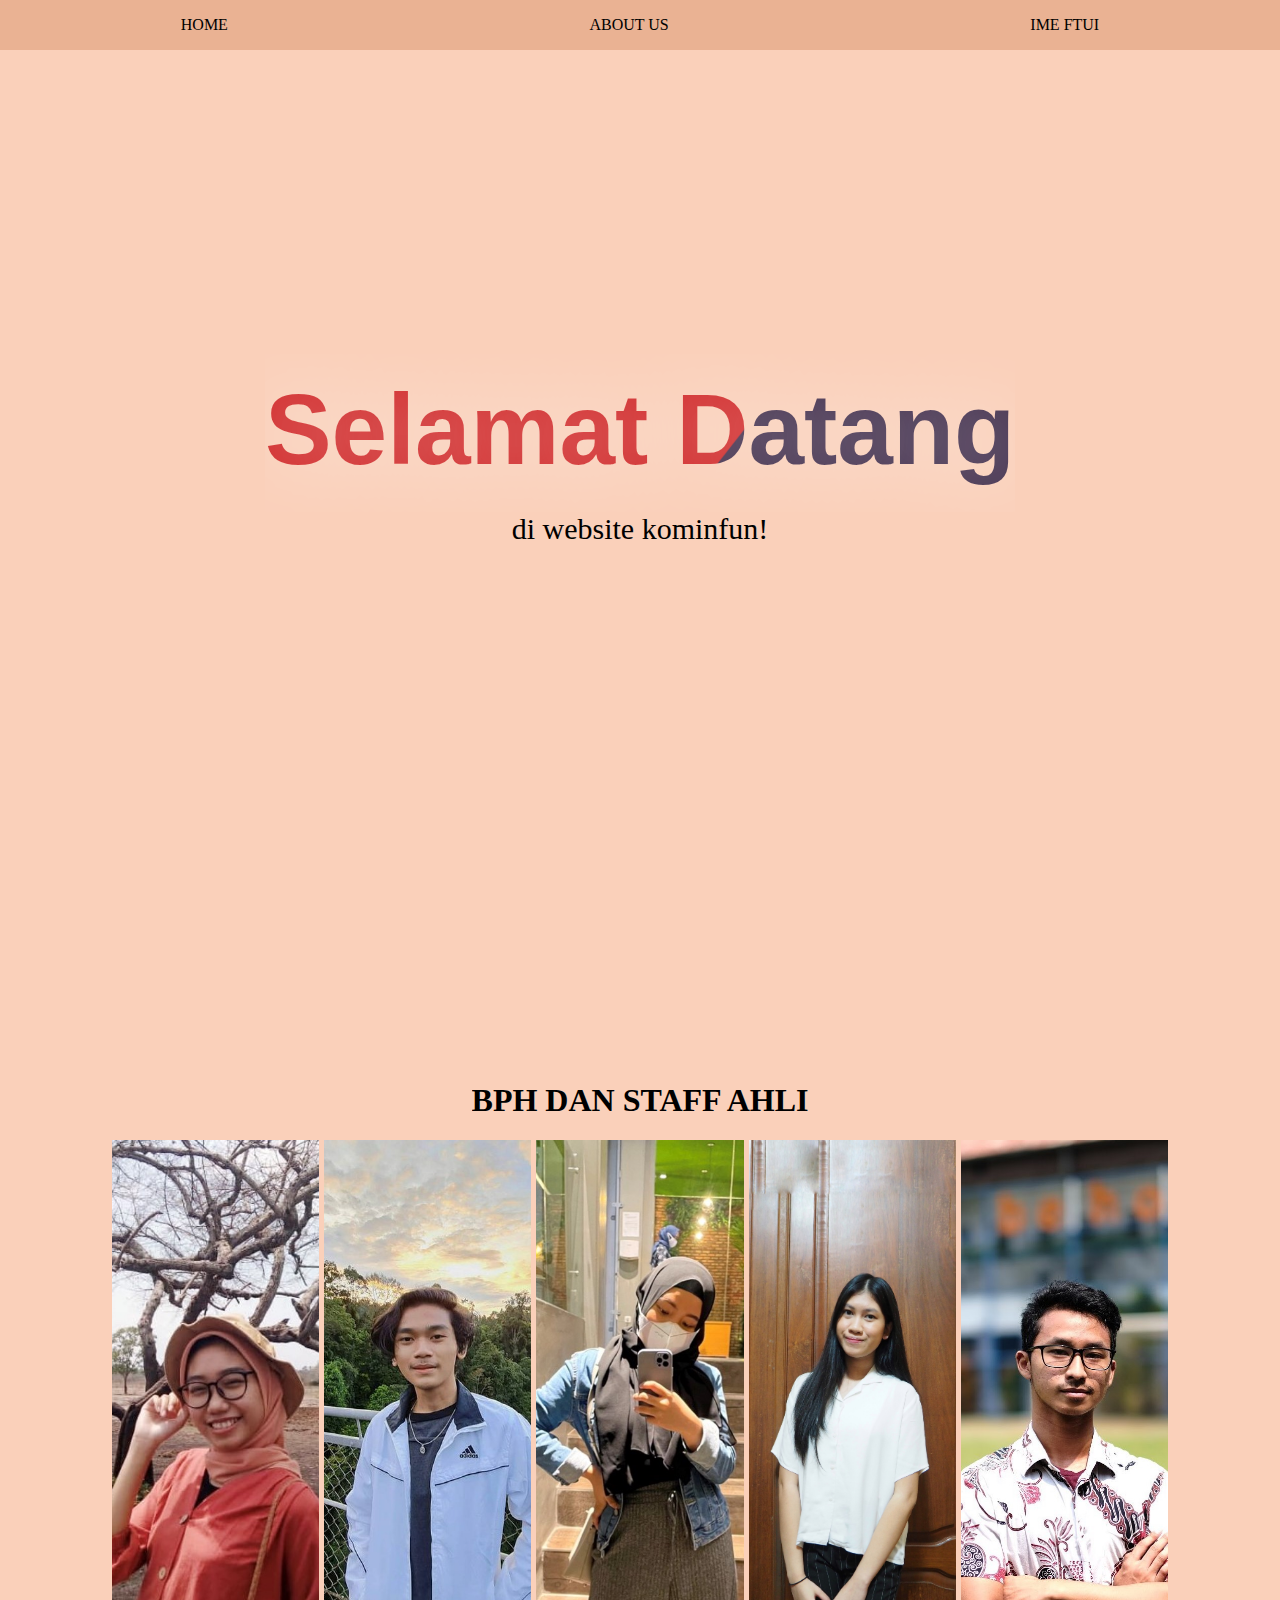
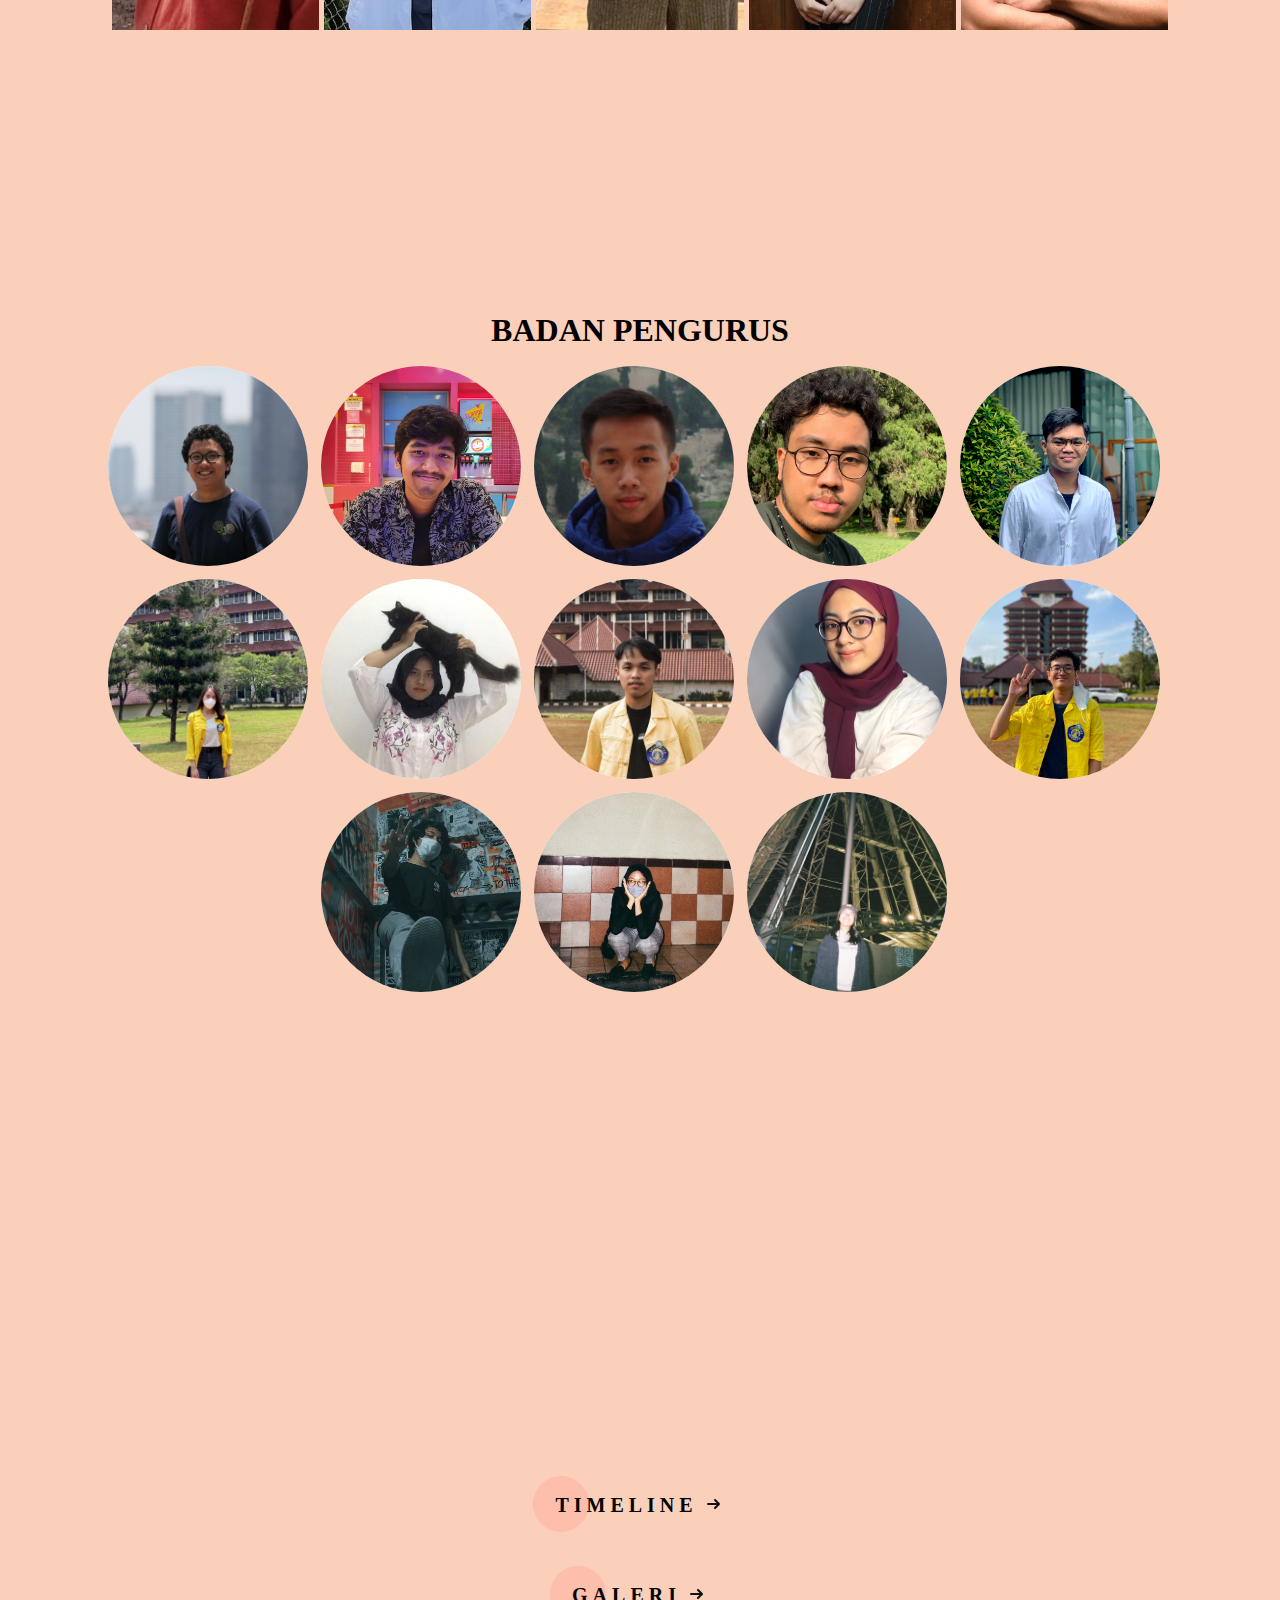
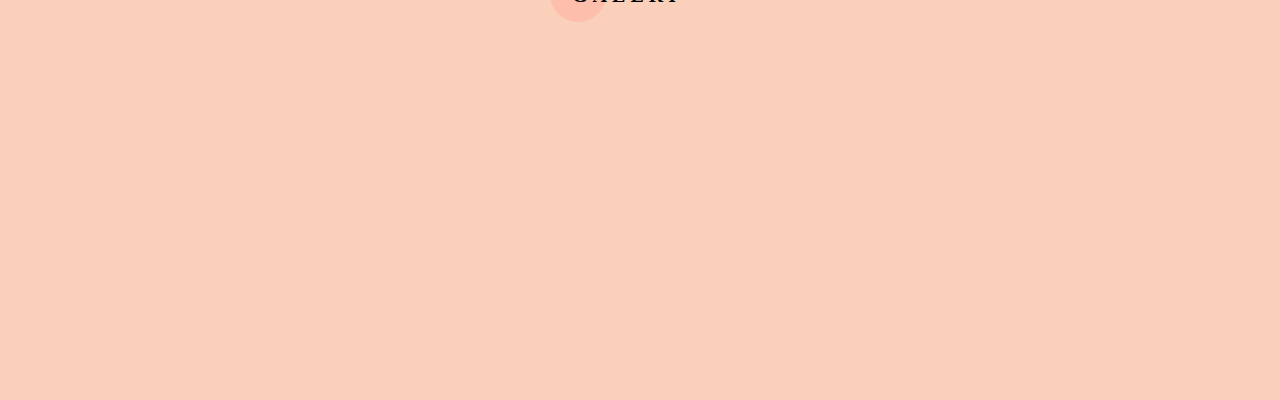
<file: index.html>
<!DOCTYPE html>
<html lang="en">
<head>
    <meta charset="UTF-8">
    <meta http-equiv="X-UA-Compatible" content="IE=edge">
    <meta name="viewport" content="width=device-width, initial-scale=1.0">
    <meta property="og:title" content=""/>
    <meta property="og:type" content=""/>
    <meta property="og:image" content=""/>
    <title>Welcome To Our Website!</title>
    <link rel="stylesheet" href="web.css">
</head>
<body>
    <div class="navbar"> 
        <div class="menu"><a href="index.html">HOME</a></div>
        <div class="menu"><a href="About me.html">ABOUT US</a></div>
        <div class="menu"><a href="https://ime.eng.ui.ac.id/" target="_blank">IME FTUI</a></div>
    </div>
    <div class="page">
        <h1 class="head1">Selamat Datang</h1>
        <p class="par1">di website kominfun!</p>
    </div>
    <div class="page">
        <h1 class="head2">BPH DAN STAFF AHLI</h1>
        <div class="grid">
            <div class="kotak1 box_1"><a href="https://instagram.com/amaliakumala/" target="_blank"><img src="ame.jpg"></a><h2>STAFF AHLI</h2><h3>AMALIA KUMALA</h3></div>
            <div class="kotak1 box_2"><a href="https://instagram.com/pikrayy/" target="_blank"><img src="pikray.jpg"></a><h2>WAKABID 1</h2><h3>FIKRI FAZA</h3></div>
            <div class="kotak1 box_3"><a href="https://instagram.com/shaftsyy/" target="_blank"><img src="shafa.jpeg"></a><h2>KABID</h2><h3>SHAFA TASYA</h3></div>
            <div class="kotak1 box_4"><a href="https://instagram.com/mjindriati/" target="_blank"><img src="indri.jpg"></a><h2>WAKABID 2</h2><H3>MAHARANI INDRI</H3></div>
            <div class="kotak1 box_5"><a href="https://instagram.com/elianrichard/" target="_blank"><img src="elian.jpg"></a><h2>STAFF AHLI</h2><h3>ELIAN RICHARD</h3></div>
        </div>
    </div>
    <div class="page">
        <h1 class="head2">BADAN PENGURUS</h1>
        <div class="grid2">
            <div class="circle c1"><a href="https://instagram.com/raizhaprayoga/" target="_blank"><img src="raizha.jpg"></a><h2>RAIZHA</h2></div>
            <div class="circle c2"><a href="https://instagram.com/afdalior/" target="_blank"><img src="afdol.jpg" alt=""></a><h2>AFDOL</h2></div>
            <div class="circle c3"><a href="https://instagram.com/imanuel.justin/" target="_blank"><img src="justin.jpg"></a><h2>JUSTIN</h2></div>
            <div class="circle c4"><a href="https://instagram.com/fateen.njb/" target="_blank"><img src="fateen.jpg"></a><h2>FATEEN</h2></div>
            <div class="circle c5"><a href="https://instagram.com/syafiqalfaruqq/" target="_blank"><img src="syafiq.jpeg" alt=""></a><h2>SYAFIQ</h2></div>
            <div class="circle c6"><a href="https://instagram.com/evelynvelenciafeb/" target="_blank"><img src="evelyn.jpg"></a><h2>EVELYN</h2></div>
            <div class="circle c7"><a href="https://instagram.com/qinthara_a/" target="_blank"><img src="andin.jpg"></a><h2>ANDIN</h2></div>
            <div class="circle c8"><a href="https://instagram.com/yohanesvianney_/" target="_blank"><img src="vianey.jpg"></a><h2>VIANEY</h2></div>
            <div class="circle c9"><a href="https://instagram.com/syifares/" target="_blank"><img src="syifa.jpg"></a><h2>SYIFA</h2></div>
            <div class="circle c10"><a href="https://instagram.com/rifanda_athallah/" target="_blank"><img src="panda.jpg"></a><h2>PANDA</h2></div>
            <div class="kosong c11"></div>
            <div class="circle c12"><a href="https://instagram.com/rickkyzzz/" target="_blank"><img src="ricky.png"></a><h2>RICKY</h2></div>
            <div class="circle c13"><a href="https://instagram.com/nahdanafila/" target="_blank"><img src="nahda.jpg"></a><h2>NAHDA</h2></div>
            <div class="circle c14"><a href="https://instagram.com/naurakalista/" target="_blank"><img src="naura.png"></a><h2>NAURA</h2></div>
            <div class="kosong c15"></div>
        </div>
        
    </div>
    <div class="page">
        <div class="link"><a href="timeline.html" class="cta">
            <span>Timeline</span>
            <svg width="13px" height="10px" viewBox="0 0 13 10">
              <path d="M1,5 L11,5"></path>
              <polyline points="8 1 12 5 8 9"></polyline>
            </svg>
          </a></div>
        <div class="link"><a href="galeri.html" class="cta">
            <span>Galeri</span>
            <svg width="13px" height="10px" viewBox="0 0 13 10">
              <path d="M1,5 L11,5"></path>
              <polyline points="8 1 12 5 8 9"></polyline>
            </svg>
          </a></div>
    </div>
</body>
</html>
</file>
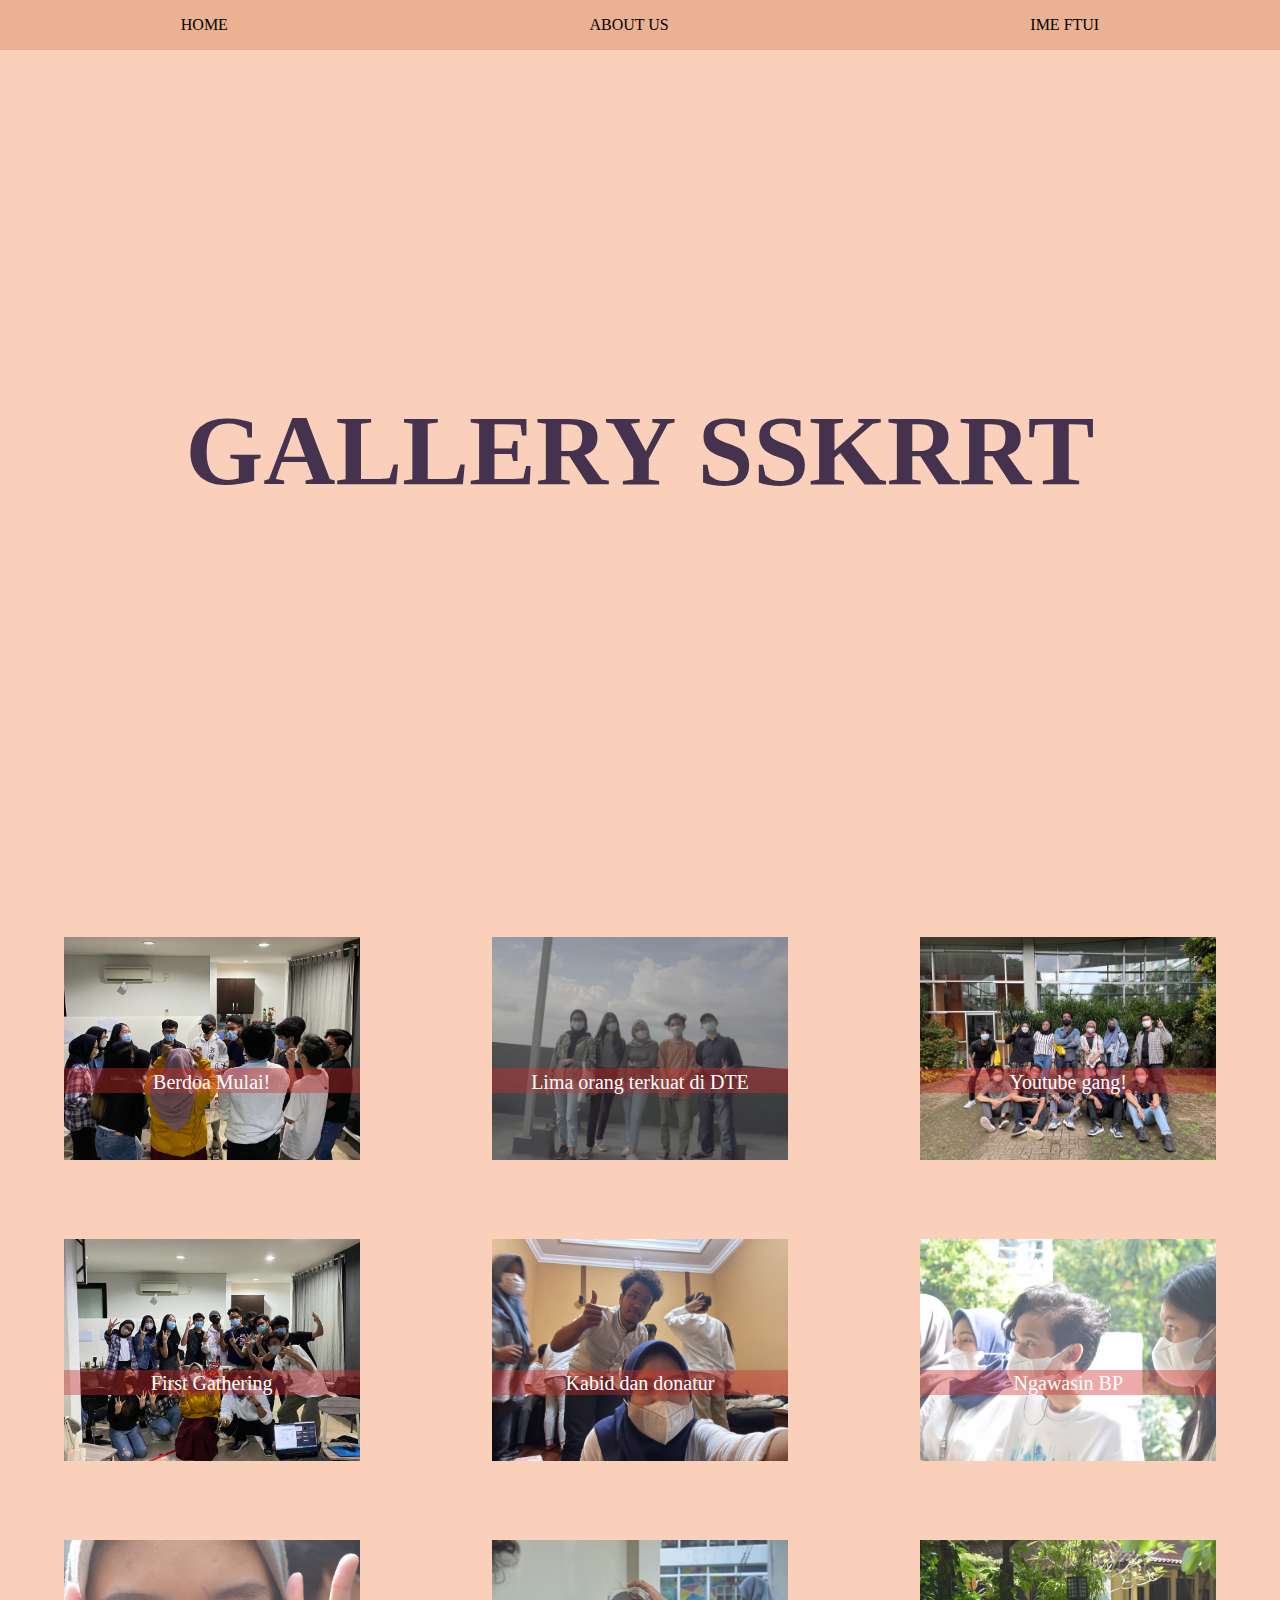
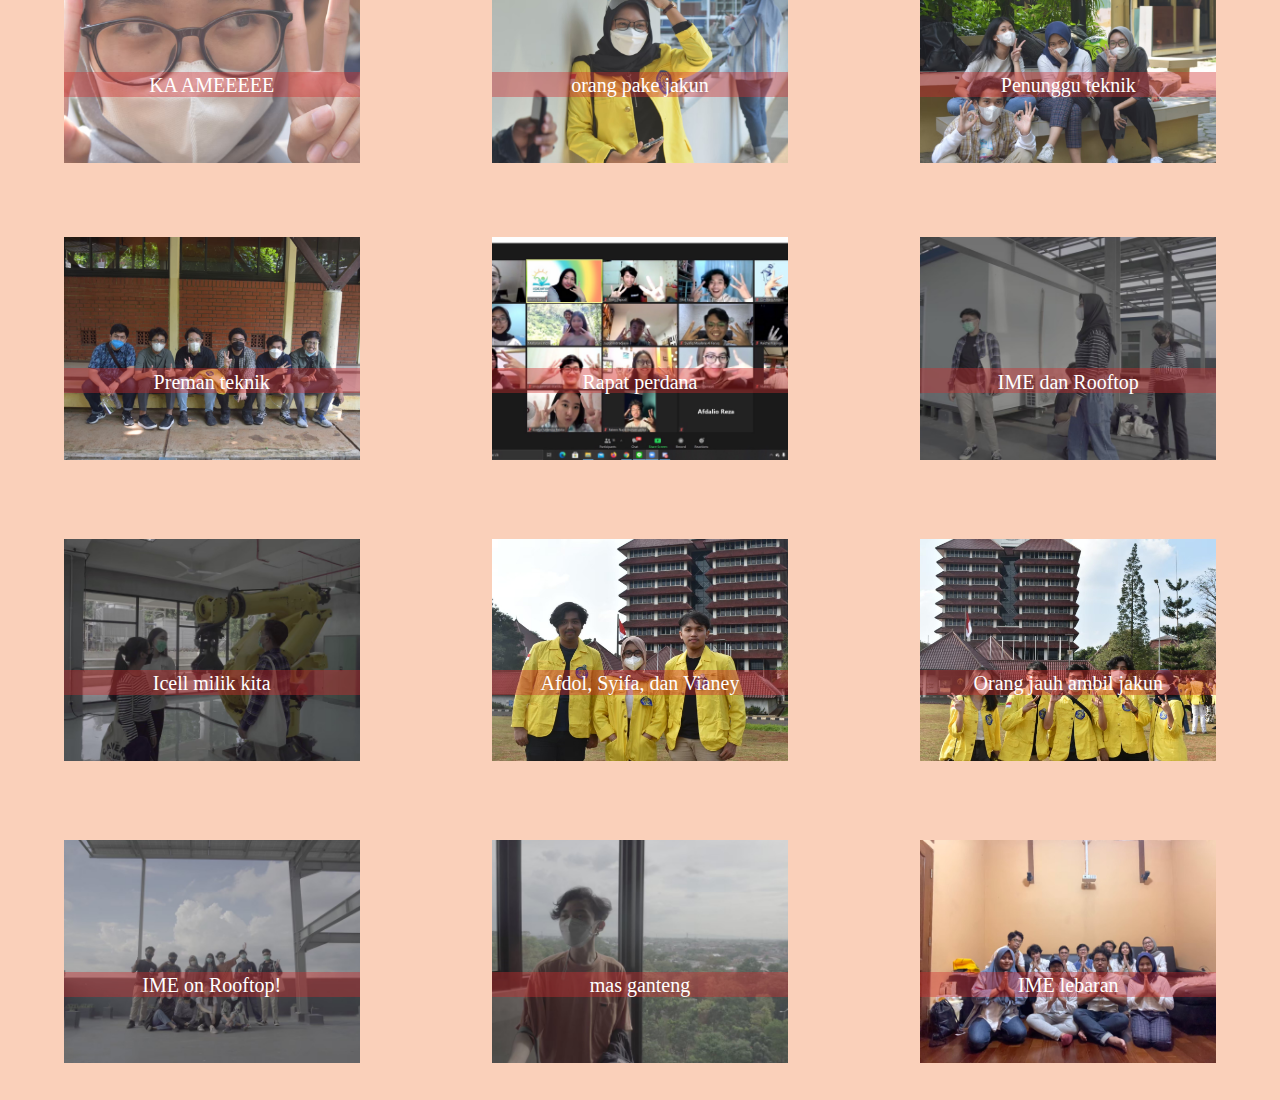
<file: galeri.html>
<!DOCTYPE html>
<html lang="en">
<head>
    <meta charset="UTF-8">
    <meta http-equiv="X-UA-Compatible" content="IE=edge">
    <meta name="viewport" content="width=device-width, initial-scale=1.0">
    <title>Galeri</title>
    <link rel="stylesheet" href="galeri.css">
</head>
<body>
    <div class="page">
        <div class="navbar"> 
            <div class="menu"><a href="index.html">HOME</a></div>
            <div class="menu"><a href="About me.html">ABOUT US</a></div>
            <div class="menu"><a href="https://ime.eng.ui.ac.id/">IME FTUI</a></div>
        </div>
        <div class="HEADER">
            <div class="judul">
                <h1>GALLERY SSKRRT</h1>
            </div>
        </div>
    </div>
    <div class="page">
        <div class="grid">
            <div class="content">
                <div class="galeri1">
                    <div class="foto"><img src="Doa dulu!.jpg"></div>
                    <div class="gambar"></div>
                    <div class="tulisan">Berdoa Mulai!</div>
                </div>
            </div>
            <div class="content">
                <div class="galeri1">
                    <div class="foto"><img src="BPH dan SA.jpg"></div>
                    <div class="gambar"></div>
                    <div class="tulisan">Lima orang terkuat di DTE</div>
                </div>
            </div>
            <div class="content">
                <div class="galeri1">
                    <div class="foto"><img src="IME on Youtube!.jpg"></div>
                    <div class="gambar"></div>
                    <div class="tulisan">Youtube gang!</div>
                </div>
            </div>
            <div class="content">
                <div class="galeri1">
                    <div class="foto"><img src="FIrst Gathering!.jpg"></div>
                    <div class="gambar"></div>
                    <div class="tulisan">First Gathering</div>
                </div>
            </div>
            <div class="content">
                <div class="galeri1">
                    <div class="foto"><img src="Ka Shafa dan donatur.jpg"></div>
                    <div class="gambar"></div>
                    <div class="tulisan">Kabid dan donatur</div>
                </div>
            </div>
            <div class="content">
                <div class="galeri1">
                    <div class="foto"><img src="mampus dipelotoin.jpg"></div>
                    <div class="gambar"></div>
                    <div class="tulisan">Ngawasin BP</div>
                </div>
            </div>
            <div class="content">
                <div class="galeri1">
                    <div class="foto"><img src="MEEKKK.jpg"></div>
                    <div class="gambar"></div>
                    <div class="tulisan">KA AMEEEEE</div>
                </div>
            </div>
            <div class="content">
                <div class="galeri1">
                    <div class="foto"><img src="njay jakun.jpg"></div>
                    <div class="gambar"></div>
                    <div class="tulisan">orang pake jakun</div>
                </div>
            </div>
            <div class="content">
                <div class="galeri1">
                    <div class="foto"><img src="Penunggu Teknik.jpg"></div>
                    <div class="gambar"></div>
                    <div class="tulisan">Penunggu teknik</div>
                </div>
            </div>
            
        </div>
    </div>
    <div class="page">
        <div class="grid">
            <div class="content">
                <div class="galeri1">
                    <div class="foto"><img src="Preman teknik.jpg"></div>
                    <div class="gambar"></div>
                    <div class="tulisan">Preman teknik</div>
                </div>
            </div>
            <div class="content">
                <div class="galeri1">
                    <div class="foto"><img src="Rapat perdana.jpg"></div>
                    <div class="gambar"></div>
                    <div class="tulisan">Rapat perdana</div>
                </div>
            </div>
            <div class="content">
                <div class="galeri1">
                    <div class="foto"><img src="Rooftop.jpg"></div>
                    <div class="gambar"></div>
                    <div class="tulisan">IME dan Rooftop</div>
                </div>
            </div>
            <div class="content">
                <div class="galeri1">
                    <div class="foto"><img src="Shooting di icell.jpg"></div>
                    <div class="gambar"></div>
                    <div class="tulisan">Icell milik kita</div>
                </div>
            </div>
            <div class="content">
                <div class="galeri1">
                    <div class="foto"><img src="Syifa dan hewan peliharaanya.jpg"></div>
                    <div class="gambar"></div>
                    <div class="tulisan">Afdol, Syifa, dan Vianey</div>
                </div>
            </div>
            <div class="content">
                <div class="galeri1">
                    <div class="foto"><img src="Vianey kabur ke UI.jpg"></div>
                    <div class="gambar"></div>
                    <div class="tulisan">Orang jauh ambil jakun</div>
                </div>
            </div>
            <div class="content">
                <div class="galeri1">
                    <div class="foto"><img src="IME on Rooftop.jpg"></div>
                    <div class="gambar"></div>
                    <div class="tulisan">IME on Rooftop!</div>
                </div>
            </div>
            <div class="content">
                <div class="galeri1">
                    <div class="foto"><img src="bang pik.jpg"></div>
                    <div class="gambar"></div>
                    <div class="tulisan">mas ganteng</div>
                </div>
            </div>
            <div class="content">
                <div class="galeri1">
                    <div class="foto"><img src="bukberr.jpg"></div>
                    <div class="gambar"></div>
                    <div class="tulisan">IME lebaran</div>
                </div>
            </div>
            
        </div>
    </div>
</body>
</html>
</file>
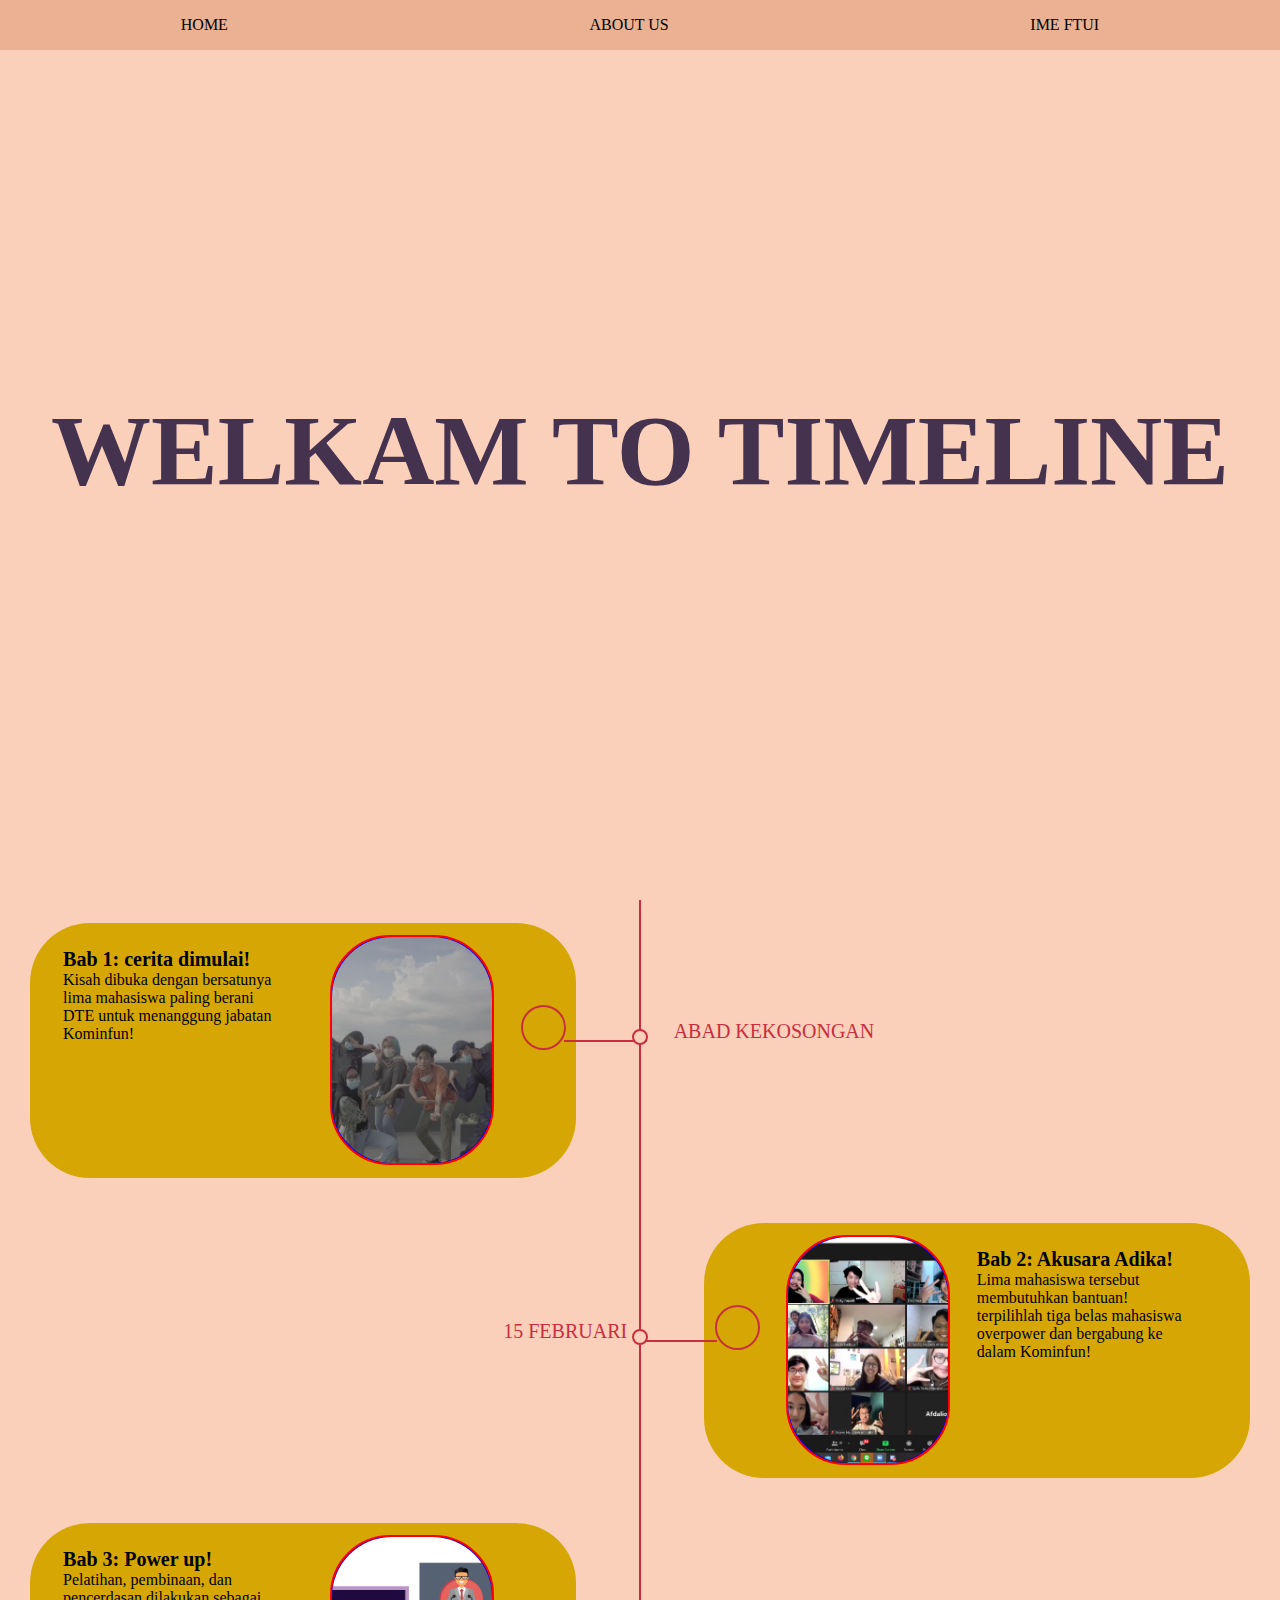
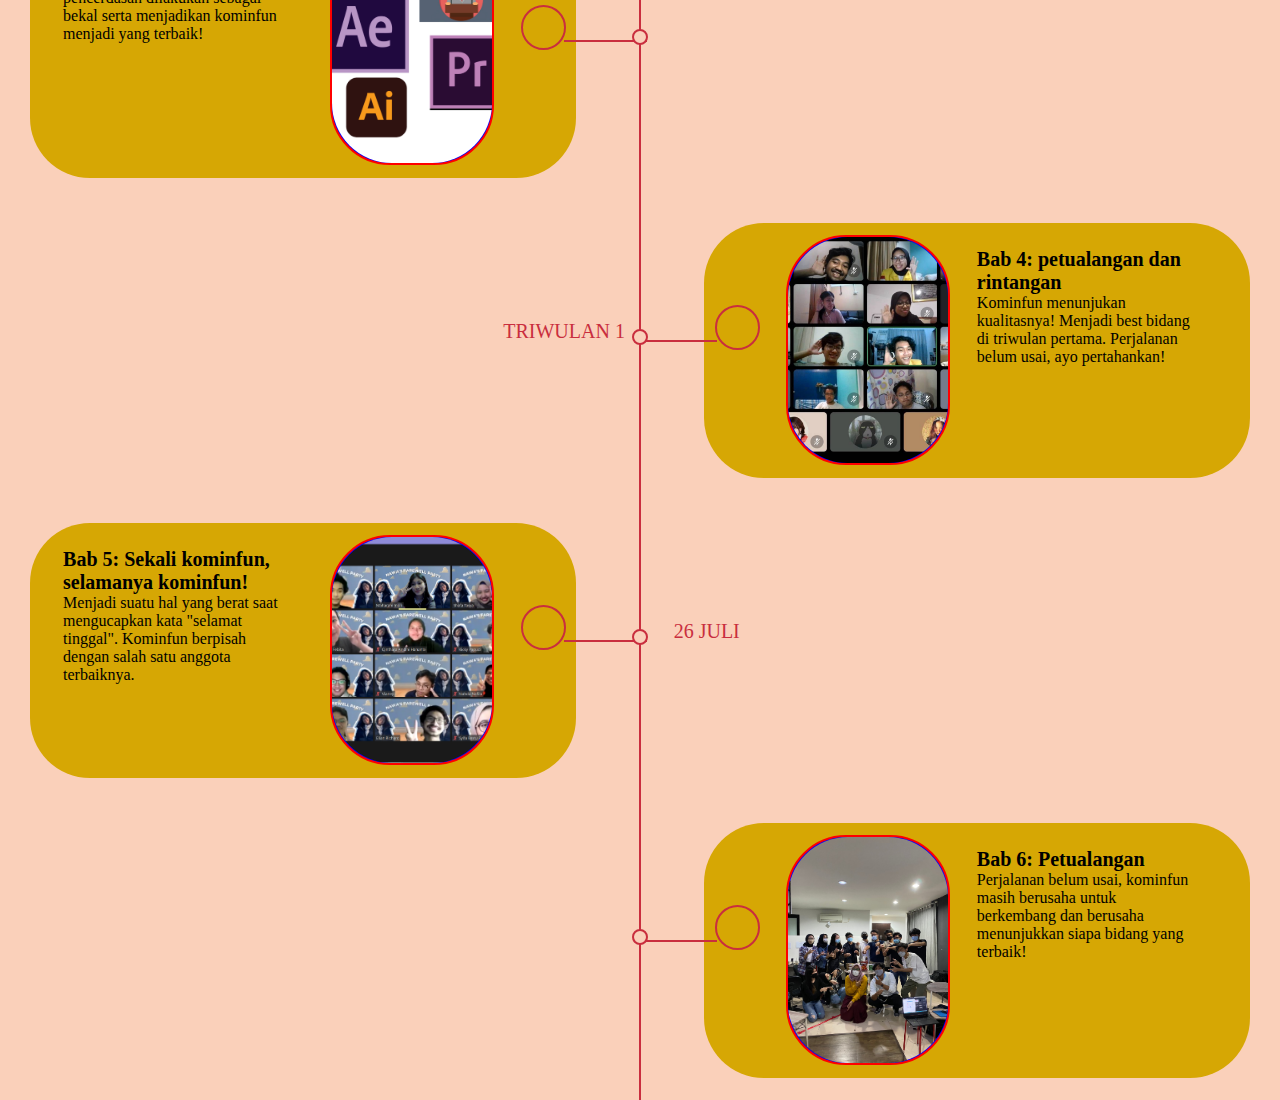
<file: timeline.html>
<!DOCTYPE html>
<html lang="en">
<head>
    <meta charset="UTF-8">
    <meta http-equiv="X-UA-Compatible" content="IE=edge">
    <meta name="viewport" content="width=device-width, initial-scale=1.0">
    <title>Timeline</title>
    <link rel="stylesheet" href="timeline.css">
</head>
<body>
    <div class="page">
        <div class="navbar"> 
            <div class="menu"><a href="index.html">HOME</a></div>
            <div class="menu"><a href="About me.html">ABOUT US</a></div>
            <div class="menu"><a href="https://ime.eng.ui.ac.id/">IME FTUI</a></div>
        </div>
        <div class="HEADER">
            <div class="judul">
                <h1>WELKAM TO TIMELINE</h1>
            </div>
        </div>
    </div>
    <div class="page">
        <div class="grid">
            <div class="timeline1">
                <div class="content">
                    <div class="kotak">
                        <div class="gambar" ><img src="bab 1.jpg"></div>
                        <div class="deskripsi">
                            <h1>Bab 1: cerita dimulai!</h1>
                            <p>Kisah dibuka dengan bersatunya lima mahasiswa paling berani DTE untuk menanggung jabatan Kominfun!</p>
                        </div>
                    </div>
                </div>
                <div class="garistengah">
                    <div class="garispenghubung"></div>
                    <div class="lingkaran"></div>
                    <div class="garis"></div>
                    <div class="lingkaranbesarkiri"></div>
                </div>
                <div class="tanggal">abad kekosongan</div>
            </div>
            <div class="timeline2">
                <div class="tanggal2">15 Februari</div>
                <div class="garistengah">
                    <div class="lingkaran"></div>
                    <div class="garis"></div>
                    <div class="garispenghubung2"></div>
                    <div class="lingkaranbesarkanan"></div>
                </div>
                <div class="content">
                    <div class="kotak">
                        <div class="gambar2"><img src="bab 2.jpg"></div>
                        <div class="deskripsi2">
                            <h1>Bab 2: Akusara Adika!</h1>
                            <p>Lima mahasiswa tersebut membutuhkan bantuan! terpilihlah tiga belas mahasiswa overpower dan bergabung ke dalam Kominfun!</p>
                        </div>
                    </div>
                </div>
            </div>
            <div class="timeline1">
                <div class="content">
                    <div class="kotak">
                        <div class="gambar"><img src="bab 3-01.png"></div>
                        <div class="deskripsi">
                            <h1>Bab 3: Power up!</h1>
                            <p>Pelatihan, pembinaan, dan pencerdasan dilakukan sebagai bekal serta menjadikan kominfun menjadi yang terbaik!</p>
                        </div>
                    </div>
                </div>
                <div class="garistengah">
                    <div class="garispenghubung"></div>
                    <div class="lingkaran"></div>
                    <div class="garis"></div>
                    <div class="lingkaranbesarkiri"></div>
                </div>
                <div class="tanggal"></div>
            </div>
        </div>
    </div>
    <div class="page">
        <div class="grid">
            <div class="timeline2">
                <div class="tanggal2">Triwulan 1</div>
                <div class="garistengah">
                    <div class="lingkaran"></div>
                    <div class="garis"></div>
                    <div class="garispenghubung2"></div>
                    <div class="lingkaranbesarkanan"></div>
                </div>
                <div class="content">
                    <div class="kotak">
                        <div class="gambar2"><img src="hearing.jpg"></div>
                        <div class="deskripsi2">
                            <h1>Bab 4: petualangan dan rintangan</h1>
                            <p>Kominfun menunjukan kualitasnya! Menjadi best bidang di triwulan pertama. Perjalanan belum usai, ayo pertahankan!</p>
                        </div>
                    </div>
                </div>
            </div>
            <div class="timeline1">
                <div class="content">
                    <div class="kotak">
                        <div class="gambar"><img src="bab 5.jpeg"></div>
                        <div class="deskripsi">
                            <h1>Bab 5: Sekali kominfun, selamanya kominfun!</h1>
                            <p>Menjadi suatu hal yang berat saat mengucapkan kata "selamat tinggal". Kominfun berpisah dengan salah satu anggota terbaiknya.</p>
                        </div>
                    </div>
                </div>
                <div class="garistengah">
                    <div class="garispenghubung"></div>
                    <div class="lingkaran"></div>
                    <div class="garis"></div>
                    <div class="lingkaranbesarkiri"></div>
                </div>
                <div class="tanggal">26 Juli</div>
            </div>
            <div class="timeline2">
                <div class="tanggal2"></div>
                <div class="garistengah">
                    <div class="lingkaran"></div>
                    <div class="garis"></div>
                    <div class="garispenghubung2"></div>
                    <div class="lingkaranbesarkanan"></div>
                </div>
                <div class="content">
                    <div class="kotak">
                        <div class="gambar2"><img src="bab 6.jpg"></div>
                        <div class="deskripsi2">
                            <h1>Bab 6: Petualangan</h1>
                            <p>Perjalanan belum usai, kominfun masih berusaha untuk berkembang dan berusaha menunjukkan siapa bidang yang terbaik!</p>
                        </div>
                    </div>
                </div>
            </div>
        </div>
    </div>
</body>
</html>
</file>
<file: web.css>
*{
    margin: 0px;
    padding: 0px;
    box-sizing: border-box;
    font-family: lemon milk;
    overflow-x: hidden;
  }

.page{
    height: 100vh;
    width: 100vw !important;
    display: flex;
    justify-content: center;
    align-items: center;
    flex-direction: column;
    background-color: #FAD0BA;
    overflow-x: hidden;
    overflow-y: hidden;
  }

.head1{
  font: 700 4em/1 "LEMON MILK", sans-serif;
  font-size: 100px;
  letter-spacing: 0;
  padding: .25em 0 .325em;
  display: block;
  margin: 0 auto;
  text-shadow: 0 0 80px rgba(255,255,255,.5);

/* Clip Background Image */

  background: url(isi\ text.png) repeat-x;
  -webkit-background-clip: text;
  background-clip: text;

/* Animate Background Image */

  -webkit-text-fill-color: transparent;
  -webkit-animation: aitf 60s linear infinite;

/* Activate hardware acceleration for smoother animations */

  -webkit-transform: translate3d(0,0,0);
  -webkit-backface-visibility: hidden;
}
@-webkit-keyframes aitf {
  0% { background-position: 0% 50%; }
  100% { background-position: 100% 50%; }
}
.par1{
    font-size: 30px;
    left: 50%;
}

.head2{
  line-height: 70px;
  overflow-y: hidden;
}
.grid{
    height: 500px;
    width: 1066px;
    background-color: #FAD0BA;
    display: grid;
    grid-gap: 5px;
    grid-template-columns: repeat(5, 1fr);
    grid-template-rows: repeat(1, 1fr);
    padding: 5px;
    line-height: 475px;
  }
.kotak1 img{
    height: 490px;
    width: 207.2px;
    object-fit: cover;
    position: absolute;
    transition: all .5s ease;
}
.kotak1 h2{
    color: white;
    opacity: 0;
    z-index: 10;
    transition: opacity .5s ease;
    display: flex;
    justify-content: center;
    align-items: center;
    position: relative;
    top: 40%;
    line-height: 50px;
}
.kotak1:hover img{
    filter: brightness(50%);
    transform: scale(1.1);
    z-index: 1;
}
.kotak1:hover h2{
    opacity: 1;
}
.kotak1 h3{
  color: white;
  opacity: 0;
  z-index: 10;
  transition: opacity .5s ease;
  display: flex;
  justify-content: center;
  align-items: center;
  position: relative;
  top: 40%;
  line-height: 50px;
}
.kotak1:hover h3{
  opacity: 1;
}

.grid2{
    height: 640px;
    width: 1066px;
    background-color:#FAD0BA;
    display: grid;
    grid-gap: 1px;
    grid-template-columns: repeat(5, 1fr);
    grid-template-rows: repeat(3, 1fr);
    padding: 1px;
  }
.circle {
    width: 200px;
    height: 200px;
    background: white;
    border-radius: 50%;
    display: flex;
    justify-content: space-around;
    align-items: space-around;
    position: relative;

  }
.circle img{
    height: 200px;
    width: 200px;
    object-fit: cover;
    position: absolute;
    transition: all .5s ease;
}
.circle h2{
  color: white;
  opacity: 0;
  z-index: 10;
  transition: opacity .5s ease;
  display: flex;
  justify-content: center;
  align-items: center;
  position: relative;
  
}
.circle a{
    height: 200px;
    width: 200px;
    object-fit: cover;
    position: absolute;
    transition: all .5s ease;
}
.circle:hover img{
  filter: brightness(50%);
  transform:matrix(1.1);
}
.circle:hover h2{
  opacity: 1;
}
.navbar{
    height: 50px;
    background-color: #EAB293;
    position: fixed;
    width: 100vw;
    display: flex;
    justify-content:space-around;
    align-items: center;
    z-index: 100;
  }
.navbar div a{
    text-decoration: none;
    color: black;
    z-index:100;
}



.cta html, body {
  height: 100%;
}

.cta body {
  display: grid;
  font-family: Avenir, sans-serif;
  color: #111;
}

.cta a {
  text-decoration: none;
  color: inherit;
}

.cta {
  position: relative;
  margin: auto;
  padding: 19px 22px;
  transition: all 0.2s ease;
  text-decoration: none;
  color: inherit;
  overflow-y: hidden;
}

.cta:before {
  content: "";
  position: absolute;
  top: 0;
  left: 0;
  display: block;
  border-radius: 28px;
  background: rgba(255, 171, 157, 0.5);
  width: 56px;
  height: 56px;
  transition: all 0.3s ease;
}
.cta span {
  position: relative;
  font-size: 20px;
  line-height: 90px;
  font-weight: 900;
  letter-spacing: 0.25em;
  text-transform: uppercase;
  vertical-align: middle;
}
.cta svg {
  position: relative;
  top: 0;
  margin-left: 10px;
  fill: none;
  stroke-linecap: round;
  stroke-linejoin: round;
  stroke: #111;
  stroke-width: 2;
  transform: translateX(-5px);
  transition: all 0.3s ease;
}
.cta:hover:before {
  width: 100%;
  background: #ffab9d;
}
.cta:hover svg {
  transform: translateX(0);
}
.cta:active {
  transform: scale(0.96);
}
</file>
<file: galeri.css>
*{
    margin: 0;
    Padding: 0;
    box-sizing:border-box;
}

.page{
    width: 100vw;
    height: 100vh;
    background-color: #fad0ba;
    overflow-x: hidden;
    overflow-y: hidden;
}
.grid{
    display: grid; 
    height: 100%;
    width: 100%;
    grid-template-columns: 1fr 1fr 1fr; 
    grid-template-rows: 1fr 1fr 1fr; 
    gap: 5px 5px; 
    grid-area: center;
    grid-template-areas: 
    ". . ."
    ". . ."
    ". . ."; 
}

.content{
    display: flex;
    justify-content: center;
    align-items: center;
}

.galeri1{
    width: 70%;
    height: 75%;
    background-color: #D6A704;
    position: relative;
}

.tulisan{
    position: relative;
    color:white;
    top: 60%;
    font-size: 20px;
    float: center;
    text-align: center;
    font-display: flex;
    align-items: center;
    justify-content: center;
    opacity: 1;
}

.gambar{
    background-color: #d22d2d;
    width:100%;
    height: 25px;
    position:absolute;
    top: 59%;
    opacity: 40%;
}


.navbar{
    height: 50px;
    background-color: #EAB293;
    position: fixed;
    width: 100vw;
    display: flex;
    justify-content:space-around;
    align-items: center;
    z-index: 100;
    font-family: lemon milk;
  }
.navbar div a{
    text-decoration: none;
    color: black;
    z-index:100;
}

.HEADER{
    width: 100vw;
    height: 100vh;
    display: flex;
    flex-direction: column;
    justify-content: center;
    align-items: center;
    font-family: Poppins;
    overflow-x: hidden;
    position: relative;
}

.judul{
    font-family: lemon milk;
    font-size: 50px;
    color: #45324f;
}

.foto{
    width: 100%;
    height: 100%;
    position: absolute;
    display: flex;
    align-items: center;
    justify-content: center;
}

.foto:hover img{
    filter: brightness(50%);
    transform: scale(1.5);
    z-index: 1;
}

.foto img{
    width: 100%;
    height: 100%;
    object-fit:cover;
    overflow: hidden;
}
</file>
<file: timeline.css>
*{
    margin:0;
    padding:0;
    box-sizing:border-box
}

.page{
    width: 100vw;
    height: 100vh;
    background-color: #fad0ba;
    overflow-x: hidden;
    overflow-y: hidden;
}

.grid{
    width: 100%;
    height: 100%;
    display: grid;
    grid-template-rows: 1fr 1fr 1fr;
}

.grid > div{
    grid-template-columns: 9fr 1fr 9fr;
    display: grid;
    grid-column: span 3;
}

.content{
    display: flex;
    align-items: center;
    justify-content: center;

}

.kotak{
    width: 90%;
    height: 85%;
    background-color: #D6A704;
    border-radius: 60px;
    position: relative;
}

.lingkaranbesarkiri{
    position: absolute;
    width: 45px;
    height: 45px;
    border: 2px solid #C92E3E;
    border-radius: 50%;
    right: 160%;
    top: 35%;
}

.lingkaranbesarkanan{
    position: absolute;
    width: 45px;
    height: 45px;
    border: 2px solid #C92E3E;
    border-radius: 50%;
    left: 162%;
    top: 35%;
    z-index: 1;
}

.tanggal{
    font-size: 20px;
    font-family: open;
    color: #C92E3E;
    display: inline-block;
    text-transform: uppercase;
    position: relative;
    top: 40%;
}

.tanggal2{
    font-size: 20px;
    font-family: open;
    color: #C92E3E;
    display: inline-block;
    text-transform: uppercase;
    position: relative;
    top: 40%;
    left:83%
}

.garis{
    content: '';
    position: absolute;
    width: 2px;
    background: #C92E3E;
    top: 0;
    bottom: 0;
    left: 50%;
    margin-left: -1px;
}

.garistengah{
    position: relative;
}

.lingkaran{
    content: '';
    position: absolute;
    width: 16px;
    height: 16px;
    background: #fad0ba;
    border: 2px solid #C92E3E;
    border-radius: 16px;
    z-index: 1;
    top: 43%;
    left: 37.6%;
}

.garispenghubung{
    position: absolute;
    height: 2px;
    width: 83px;
    background-color:#C92E3E;
    top: 46.5%;
    right:40%;

}

.garispenghubung2{
    position: absolute;
    height: 2px;
    width: 71px;
    background-color:#C92E3E;
    top: 46.5%;
    left:59%;
    z-index: 1;
}

.navbar{
    height: 50px;
    background-color: #EAB293;
    position: fixed;
    width: 100vw;
    display: flex;
    justify-content:space-around;
    align-items: center;
    z-index: 100;
    font-family: lemon milk;
  }
.navbar div a{
    text-decoration: none;
    color: black;
    z-index:100;
}

.HEADER{
    width: 100vw;
    height: 100vh;
    display: flex;
    flex-direction: column;
    justify-content: center;
    align-items: center;
    font-family: Poppins;
    overflow-x: hidden;
    position: relative;
}

.judul{
    font-family: lemon milk;
    font-size: 50px;
    color: #45324f;
}
.deskripsi{
    position: absolute;
    left: 6%;
    width: 220px;
    top: 10%;
}

.deskripsi2{
    position: absolute;
    left: 50%;
    top: 10%;
    width: 220px;
}

.gridcontent{
    display: inline-grid; 
    grid-template-columns: 1.4fr 0.6fr; 
    grid-template-rows: 1fr; 
    gap: 2px 2px; 
    width: 100%;
    height: 100%;
}

.gambar{
    background-color: blue;
    width: 30%;
    height: 90%;
    left: 55%;
    top:5%;
    position:absolute;
    border: 2px solid red;
    z-index: 12;
    border-radius: 60px;
    display: flex;
    align-items: center;
    justify-content: center;
}

.gambar img{
    width: 100%;
    height: 100%;
    object-fit: cover;
    position: absolute;
    border-radius: 60px;
}

.gambar2{
    background-color: blue;
    width: 30%;
    height: 90%;
    left: 15%;
    top:5%;
    position:absolute;
    border: 2px solid red;
    z-index: 12;
    border-radius: 60px;
    display: flex;
    align-items: center;
    justify-content: center;
}

.gambar2 img{
    width: 100%;
    height: 100%;
    object-fit: cover;
    position: absolute;
    border-radius: 60px;
}

.deskripsi h1{
    font-size: 20px;
}

.deskripsi2 h1{
    font-size: 20px;
}
</file>
